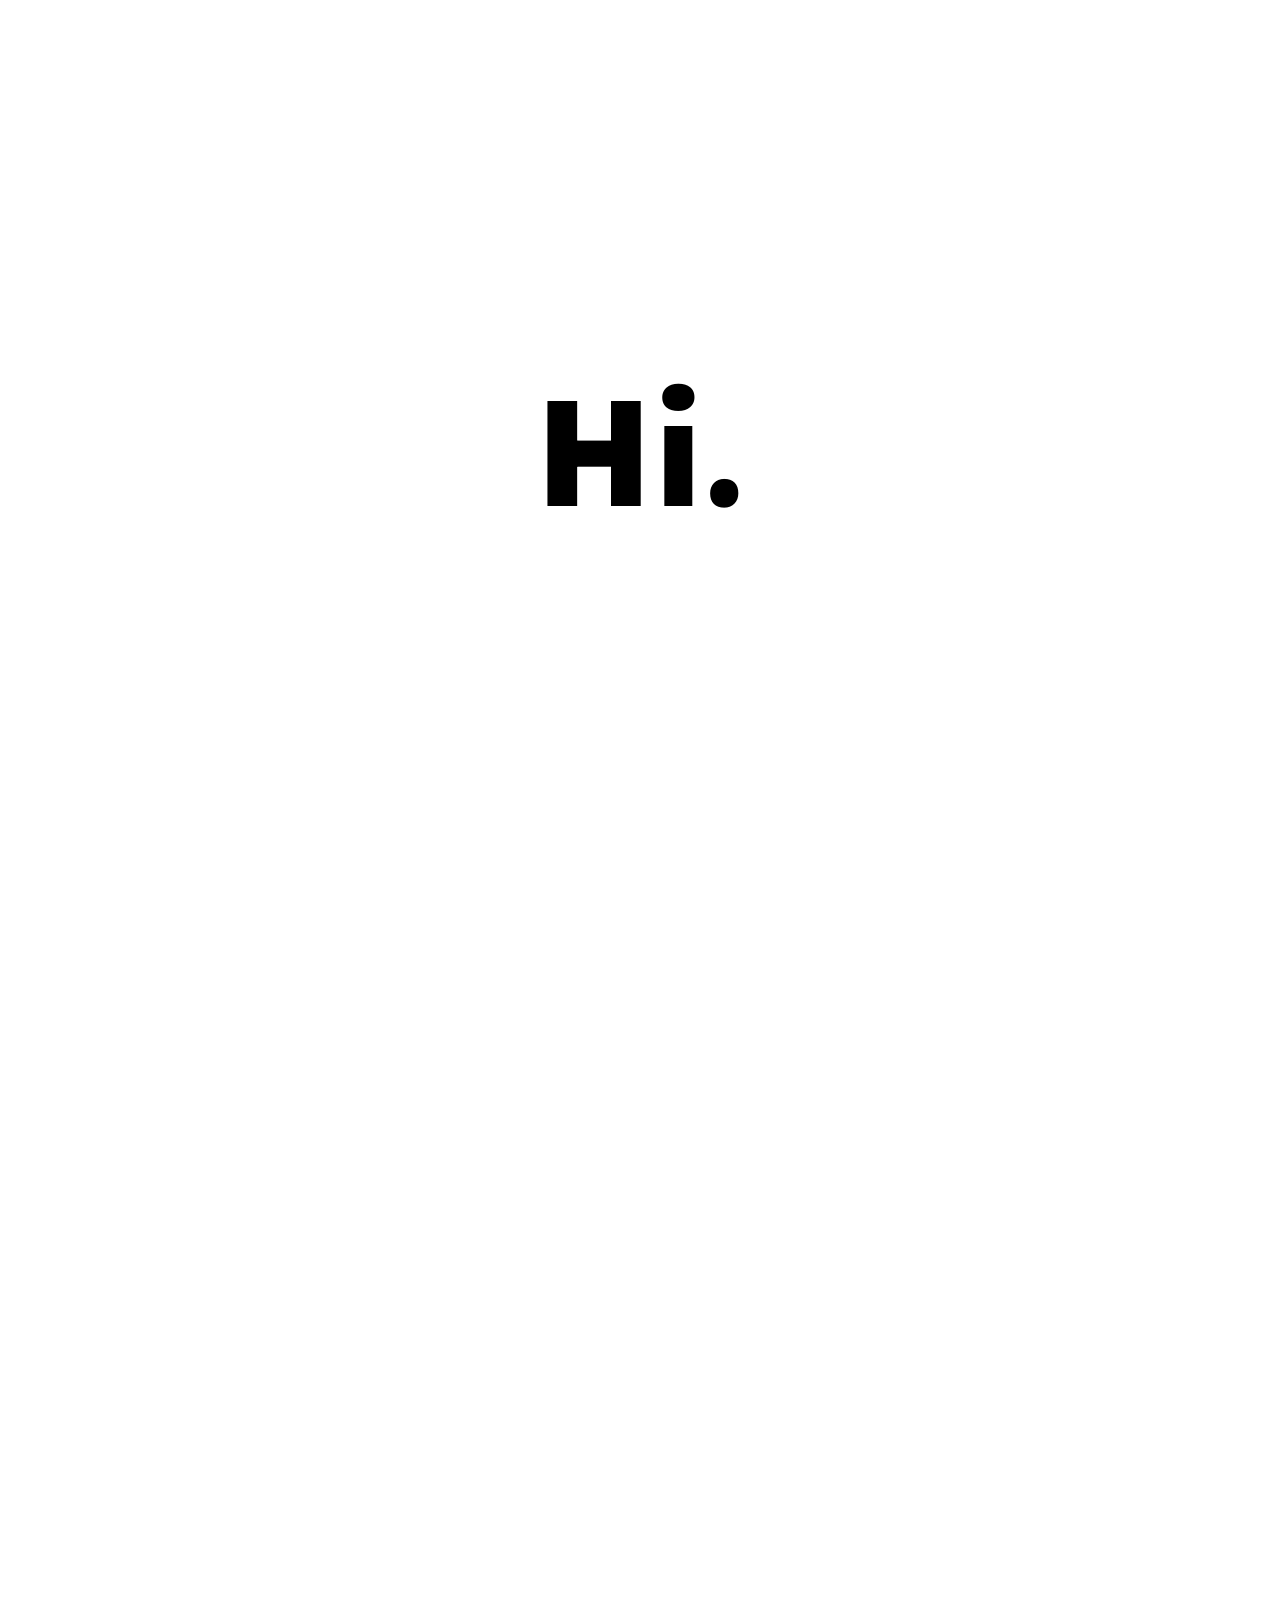
<file: index.html>
<html>
    <head>
        <meta charset="UTF-8">
        <title>Pyramid302614</title>
        <link rel="stylesheet" href="styles.css">
    </head>
    <body>
        <div id="opening_title_div">
            <span id="opening_title_header" style="text-align:center">Hi.</span><br/>
            <div id="opening_title_body" style="text-align:center">I'm Pyramid30.</div>
        </div>
        <div id="opening_title_seperator_div">
            <div id="opening_title_seperator"></div>
        </div>
        <div style="height:2000px"></div>
        <script src="script.js"></script>
    </body>
</html>
</file>
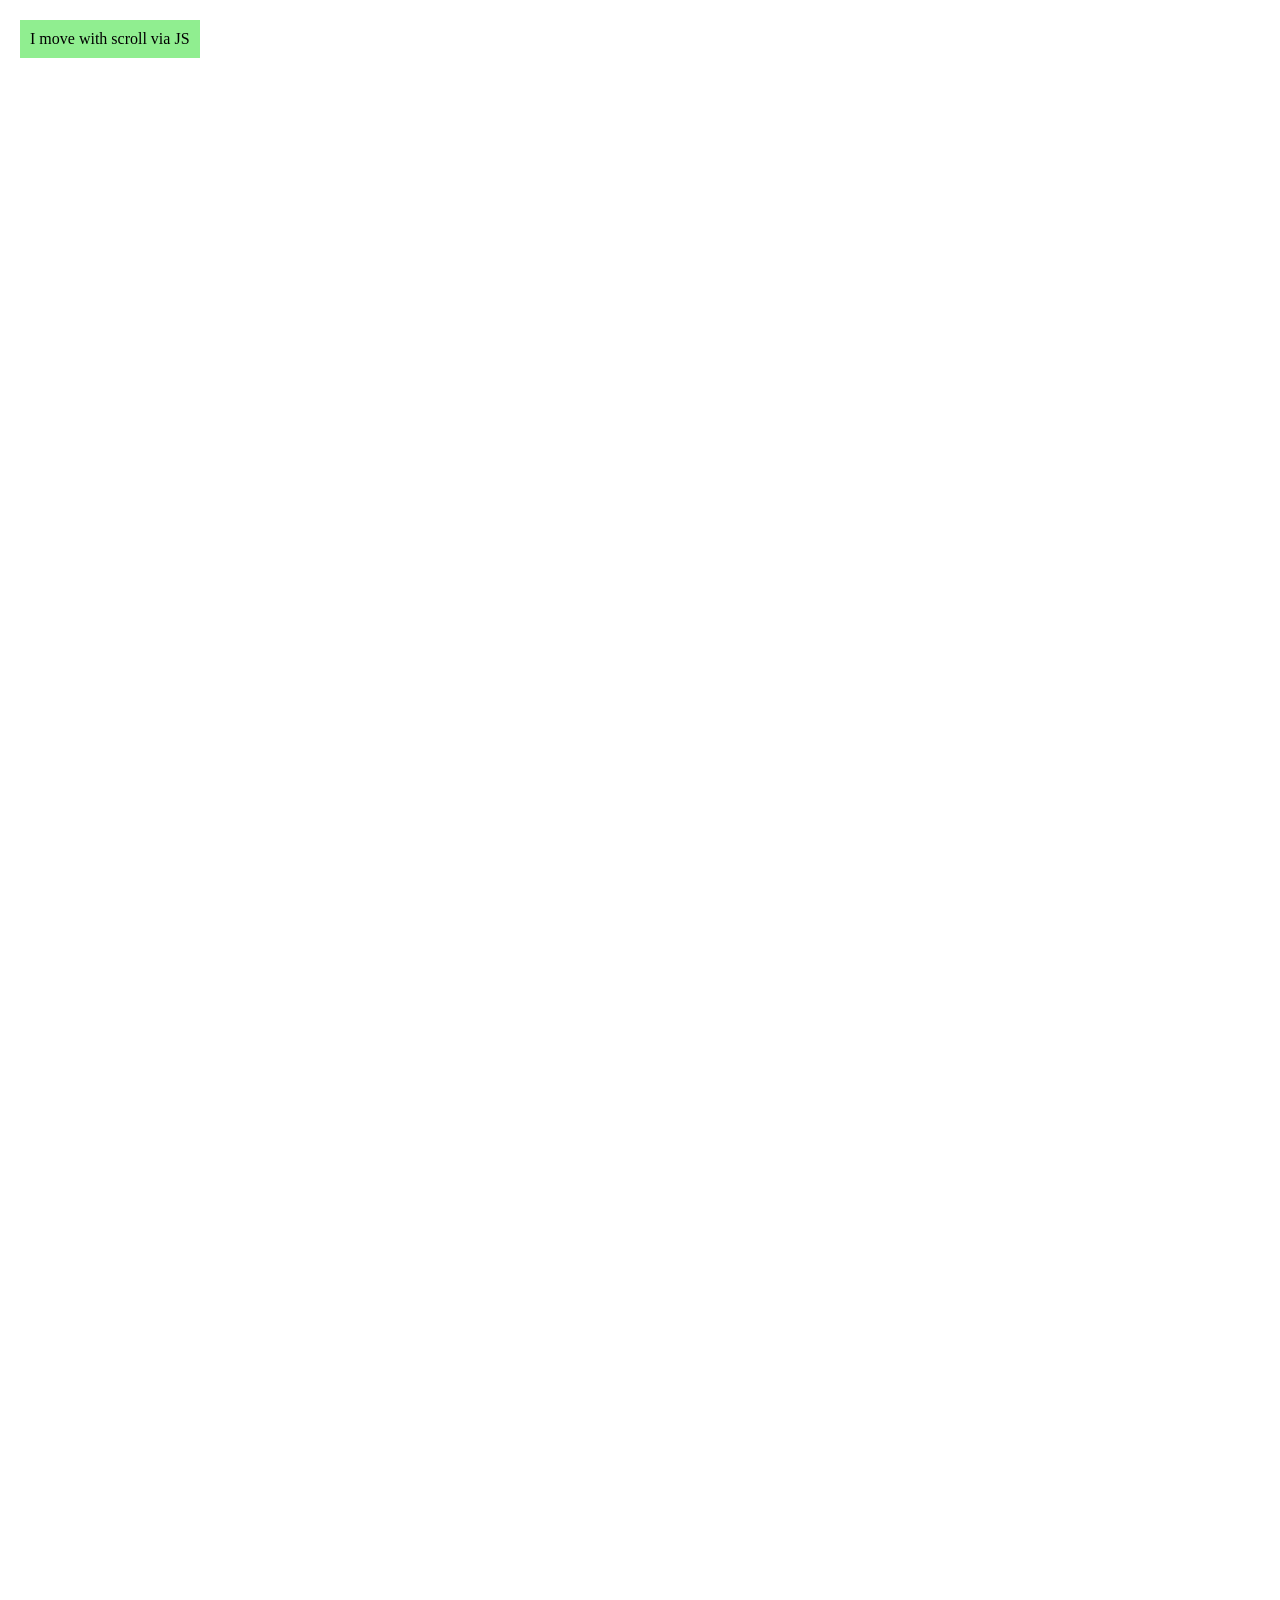
<file: test.html>
<!DOCTYPE html>
<html>
<head>
<style>
.box {
  position: fixed;
  left: 20px;
  background: lightgreen;
  padding: 10px;
}
</style>
</head>
<body>

<div class="box" id="box">I move with scroll via JS</div>
<div style="height:2000px;"></div>

<script>
window.addEventListener('scroll', () => {
  document.getElementById('box').style.top = window.scrollY + 20 + 'px';
});
</script>

</body>
</html>
</file>
<file: styles.css>
@font-face {
    font-family: "Lexend-ExtraBold";
    src: url(./assets/fonts/Lexend-Variable.ttf);
    font-weight: 800;
}
@font-face {
    font-family: "Lexend-Regular";
    src: url(./assets/fonts/Lexend-Variable.ttf);
    font-weight: 400;
}
@font-face {
    font-family: "Lexend-Light";
    src: url(./assets/fonts/Lexend-Variable.ttf);
    font-weight: 200;
}

#opening_title_div {

    text-align: center;
    place-items: center;
    position: fixed;
    width: 100%;
    height: 100px;
    left: 0;
    top: 50%;
    transform:
        translateY(-50%);

}
#opening_title_header {

    font-family: "Lexend-ExtraBold";
    font-size: 150px;

    pointer-events: none;

    opacity: 0;
    filter: blur(10px);
    
    position: fixed;
    left: 50%;
    top: 50%;
    transform: translateX(-50%) translateY(-50%);

    transition:
        top 0.5s cubic-bezier(.17,.38,.2,.99),
        opacity 0.5s cubic-bezier(.17,.38,.2,.99),
        filter 0.5s cubic-bezier(.17,.38,.2,.99);

}
#opening_title_body {

    font-family: "Lexend-Light";
    font-size: 40px;

    opacity: 0;
    filter: blur(3px);

    position: fixed;
    bottom: 20%;
    left: 50%;
    transform: translateX(-50%) translateY(50%);

    transition:
        bottom 0.5s cubic-bezier(.17,.38,.2,.99),
        opacity 0.5s cubic-bezier(.88,.23,.46,1),
        filter 0.5s cubic-bezier(.88,.23,.46,1);

}
#opening_title_seperator_div {
    position: fixed;
    width: 100%;
    height: 100%;
}
#opening_title_seperator {

    width: 0px;
    height: 2px;
    background-color: black;

    position: fixed;
    top: calc(50% + 50px);
    left: 50%;
    transform: translateX(-50%) translateY(-50%);

    transition:
        width 1.5s cubic-bezier(.17,.38,.2,.99);

}
</file>
